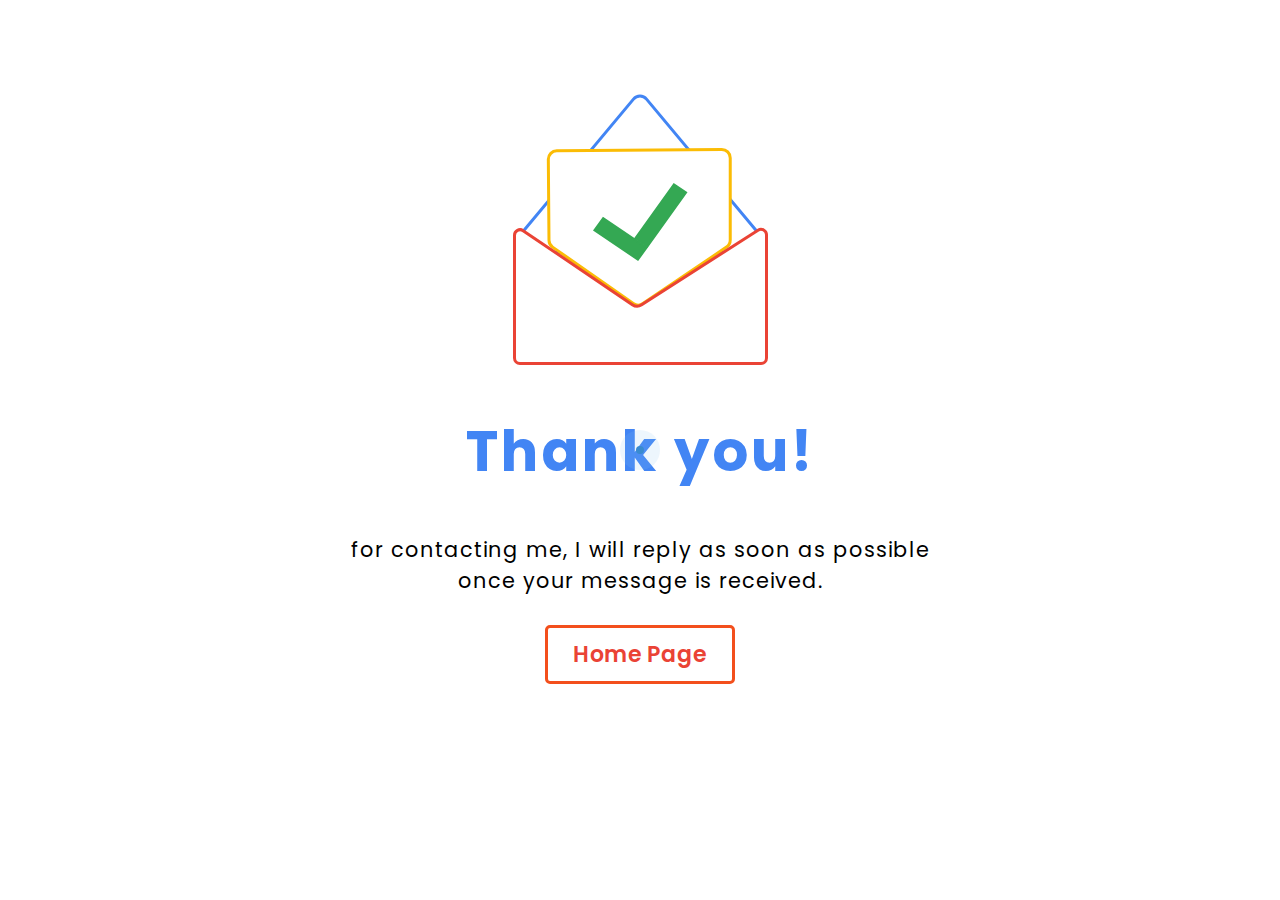
<file: assets/html/thankyou.html>
<!DOCTYPE html>
<html lang="en">
<head>
    <meta charset="UTF-8">
    <meta http-equiv="X-UA-Compatible" content="IE=edge">
    <meta name="viewport" content="width=device-width, initial-scale=1.0">
    <link rel="stylesheet" href="https://fonts.googleapis.com/css2?family=Poppins:wght@200;300;400;500;600;700;800;900&display=swap">
    <link rel="shortcut icon" href="/assets/images/favicon.ico" type="image/x-icon">
    <link rel="stylesheet" href="/assets/css/cursor.css">
    <link rel="stylesheet" href="/assets/css/thankyou.css">
    <script src="https://ajax.googleapis.com/ajax/libs/jquery/3.5.1/jquery.min.js"></script>
    <title>Document</title>
</head>
<body>

    <div class="cursor-dot-outline"></div>
    <div class="cursor-dot"></div>

    <div class=thankyoucontent>
        <div class="wrapper-1">
           <div class="wrapper-2">
            <div class="thankyousvg">
                <div class="thank_loader"><svg width="318" height="276" viewBox="0 0 318 276" fill="none" xmlns="http://www.w3.org/2000/svg">
                    <path d="M165.526 10.1611L281.854 149.554C286.473 155.089 282.537 163.5 275.328 163.5H42.672C35.4626 163.5 31.5267 155.089 36.146 149.554L152.474 10.1611C155.872 6.08931 162.128 6.08931 165.526 10.1611Z" fill="white" stroke="#4285F4" stroke-width="3" class="svg-thank-1"></path>
                    <path d="M75.7569 61.8065L240.669 60.4476C245.39 60.4087 249.239 64.2255 249.239 68.9473L249.239 151.072C249.239 153.896 247.836 156.536 245.495 158.116L161.914 214.555C158.999 216.523 155.172 216.492 152.288 214.478L71.6243 158.111C69.369 156.535 68.016 153.965 67.9933 151.214L67.3272 70.3762C67.2885 65.682 71.0626 61.8452 75.7569 61.8065Z" fill="white" stroke="#FBBC05" stroke-width="3" class="svg-thank-2"></path>
                    <path d="M285.5 145.804V269C285.5 272.038 283.038 274.5 280 274.5H39C35.9624 274.5 33.5 272.038 33.5 269V146.197C33.5 141.786 38.4325 139.169 42.0847 141.643L151.339 215.654C154.153 217.56 157.832 217.607 160.694 215.772L277.031 141.174C280.692 138.827 285.5 141.455 285.5 145.804Z" fill="white" stroke="#EA4335" stroke-width="3" class="svg-thank-3"></path>
                    <path d="M156.909 170.669L113.414 141.196L122.187 129.072L165.682 158.544L156.909 170.669Z" fill="#34A853" stroke="#34A853" stroke-width="2" class="svg-thank-4"></path>
                    <rect x="1.41282" y="-0.25562" width="66.2385" height="14.6558" transform="matrix(0.582469 -0.812853 0.830356 0.557233 153.728 150.503)" fill="#34A853" stroke="#34A853" stroke-width="2" class="svg-thank-5"></rect>
                    </svg></div>    
            </div>
            <h1>Thank you!</h1>
             <p>for contacting me, I will reply as soon as possible</p> 
             <p>once your message is received. </p>
             <div class="go-home">
                <div class="home_btn">
                    <a href="https://SakshamAgrawall.github.io/" target="_blank" class="buttonHome">Home Page</a>
                </div>
             </div>
          </div>
       </div>
    </div>

    <script src="/assets/js/cursor.js"></script>
</body>
</html>
</file>
<file: assets/css/cursor.css>
html,
html *,
body,
body * {
  cursor: none;
}

html, body {
  overflow-x: hidden !important;
}

.cursor-dot,
.cursor-dot-outline {
  pointer-events: none;
  position: absolute;
  top: 50%;
  left: 50%;
  border-radius: 50%;
  opacity: 0;
  transform: translate(-50%, -50%);
  transition: opacity 0.3s ease-in-out, transform 0.3s ease-in-out;
  z-index: 99999;
}

.cursor-dot {
  width: 8px;
  height: 8px;
  background-color: rgba(44, 130, 201, 1);
  z-index: 999999;
}

.cursor-dot-outline {
  width: 40px;
  height: 40px;
  background-color: rgba(137, 196, 244, 0.15);
  z-index: 9999999;
}

@media only screen and (max-width: 991px) {

  .cursor-dot,
.cursor-dot-outline {
  display: none !important;
}
}
</file>
<file: assets/css/thankyou.css>
body, html {
    overflow: hidden !important;
}

.thankyousvg {
  position: relative;
}

.wrapper-1{
    width:100%;
    height:100%;
    display: flex;
    flex-direction: column;
    box-sizing: border-box;
    align-items: center;
    justify-content: center;
  }
  .wrapper-2{
    padding: 30px;
    text-align:center;
  }
  h1{
    font-family:'Poppins', sans-serif;
    font-size:3.5em;
    font-weight: 700;
    letter-spacing:3px;
    color: #4285F4;
    margin:0;
    margin-top: 40px;
    margin-bottom:40px;
  }
  .wrapper-2 p{
    margin:0;
    font-size:1.3em;
    color:#000;
    font-family:'Poppins', sans-serif;
    letter-spacing:1px;
    line-height: 1.5;
  }
  .go-home {
    margin: auto;
    width: 100%;
    text-align: center;
  }
  
  .home_btn {
    position:relative;
    margin-top: 5%;
  }
  
  .buttonHome {
    display: inline-block;
    padding: 10px 25px;
    background-color: white;
    border-color: #F34F1C;
    border-style: solid;
    color: #EA4335;
    font-family:'Poppins', sans-serif;
    text-decoration: none;
    font-size: 22px;
    font-weight: 550;
    text-align: center;
    border-radius: 5px;
    transition: all 0.4s ease;
  }
  
  .buttonHome:hover {
    background-color: #EA4335;
    border-color: #F34F1C;
    color: white;
  }

 @keyframes animate-svg-stroke-1 {
    0% {
      stroke-dashoffset: 651.22802734375px;
      stroke-dasharray: 651.22802734375px;
    }
  
    100% {
      stroke-dashoffset: 0;
      stroke-dasharray: 651.22802734375px;
    }
  }
  
  @keyframes animate-svg-fill-1 {
    0% {
      fill: transparent;
    }
  
    100% {
      fill: rgb(255, 255, 255);
    }
  }
  
  .svg-thank-1 {
    animation: animate-svg-stroke-1 1.5s cubic-bezier(0.39, 0.575, 0.565, 1) 0s both,
                 animate-svg-fill-1 0.7s cubic-bezier(0.47, 0, 0.745, 0.715) 0.8s both;
  }
  
  @keyframes animate-svg-stroke-2 {
    0% {
      stroke-dashoffset: 582.5527954101562px;
      stroke-dasharray: 582.5527954101562px;
    }
  
    100% {
      stroke-dashoffset: 0;
      stroke-dasharray: 582.5527954101562px;
    }
  }
  
  @keyframes animate-svg-fill-2 {
    0% {
      fill: transparent;
    }
  
    100% {
      fill: rgb(255, 255, 255);
    }
  }
  
  .svg-thank-2 {
    animation: animate-svg-stroke-2 1.5s cubic-bezier(0.39, 0.575, 0.565, 1) 0.12s both,
                 animate-svg-fill-2 0.7s cubic-bezier(0.47, 0, 0.745, 0.715) 0.9s both;
  }
  
  @keyframes animate-svg-stroke-3 {
    0% {
      stroke-dashoffset: 810.0623168945312px;
      stroke-dasharray: 810.0623168945312px;
    }
  
    100% {
      stroke-dashoffset: 0;
      stroke-dasharray: 810.0623168945312px;
    }
  }
  
  @keyframes animate-svg-fill-3 {
    0% {
      fill: transparent;
    }
  
    100% {
      fill: rgb(255, 255, 255);
    }
  }
  
  .svg-thank-3 {
    animation: animate-svg-stroke-3 1.5s cubic-bezier(0.39, 0.575, 0.565, 1) 0.24s both,
                 animate-svg-fill-3 0.7s cubic-bezier(0.47, 0, 0.745, 0.715) 1s both;
  }
  
  @keyframes animate-svg-stroke-4 {
    0% {
      stroke-dashoffset: 137.0110321044922px;
      stroke-dasharray: 137.0110321044922px;
    }
  
    100% {
      stroke-dashoffset: 0;
      stroke-dasharray: 137.0110321044922px;
    }
  }
  
  @keyframes animate-svg-fill-4 {
    0% {
      fill: transparent;
    }
  
    100% {
      fill: rgb(52, 168, 83);
    }
  }
  
  .svg-thank-4 {
    animation: animate-svg-stroke-4 1.5s cubic-bezier(0.39, 0.575, 0.565, 1) 0.36s both,
                 animate-svg-fill-4 0.7s cubic-bezier(0.47, 0, 0.745, 0.715) 1.1s both;
  }
  
  @keyframes animate-svg-stroke-5 {
    0% {
      stroke-dashoffset: 163.78860473632812px;
      stroke-dasharray: 163.78860473632812px;
    }
  
    100% {
      stroke-dashoffset: 0;
      stroke-dasharray: 163.78860473632812px;
    }
  }
  
  @keyframes animate-svg-fill-5 {
    0% {
      fill: transparent;
    }
  
    100% {
      fill: rgb(52, 168, 83);
    }
  }
  
  .svg-thank-5 {
    animation: animate-svg-stroke-5 1.5s cubic-bezier(0.39, 0.575, 0.565, 1) 0.48s both,
                 animate-svg-fill-5 0.7s cubic-bezier(0.47, 0, 0.745, 0.715) 1.2000000000000002s both;
  }
  
  @media only screen and (min-width: 1440px) {

    .thankyoucontent {
      margin-top: 2%;
    }
  }

  @media only screen and (max-width: 1280px) {

    .thankyoucontent {
      margin-top: 4%;
    }
  }

  @media only screen and (max-width: 1024px) {

    .thankyoucontent {
      margin-top: 5%;
    }
  }

  @media only screen and (max-width: 991px) {

    .thankyousvg {
      transform: scale(0.9, 0.9);
    }

    h1 {
      font-size: 3.3em;
    }

    .wrapper-2 p {
      font-size: 1.2em;
    }

    .buttonHome {
      transform: scale(0.9, 0.9);
    }
  }

  @media only screen and (max-width: 891px) {

    .thankyoucontent {
      margin-top: 6%;
    }
  }

  @media only screen and (max-width: 768px) {

    .thankyousvg {
      transform: scale(0.8, 0.8);
    }

    h1 {
      font-size: 3.2em;
    }

    .wrapper-2 p {
      font-size: 1.1em;
    }

    .buttonHome {
      transform: scale(0.8, 0.8);
    }
  }

  @media only screen and (max-width: 420px) {

    .thankyousvg {
      transform: scale(0.7, 0.7);
    }

    h1 {
      font-size: 3em;
      margin-top: -2%;
    }

    .wrapper-2 p {
      font-size: 1em;
    }

    .buttonHome {
      transform: scale(0.7, 0.7);
      margin-top: 5%;
    }
  }

  @media only screen and (max-width: 360px) {

    .thankyousvg {
      transform: scale(0.6, 0.6);
    }

    h1 {
      font-size: 2.8em;
    }

    .wrapper-2 p {
      font-size: 1em;
    }

    .buttonHome {
      transform: scale(0.6, 0.6);
    }
  }

  @media only screen and (max-width: 320px) {

    h1 {
      font-size: 2.6em;
    }
  }
</file>
